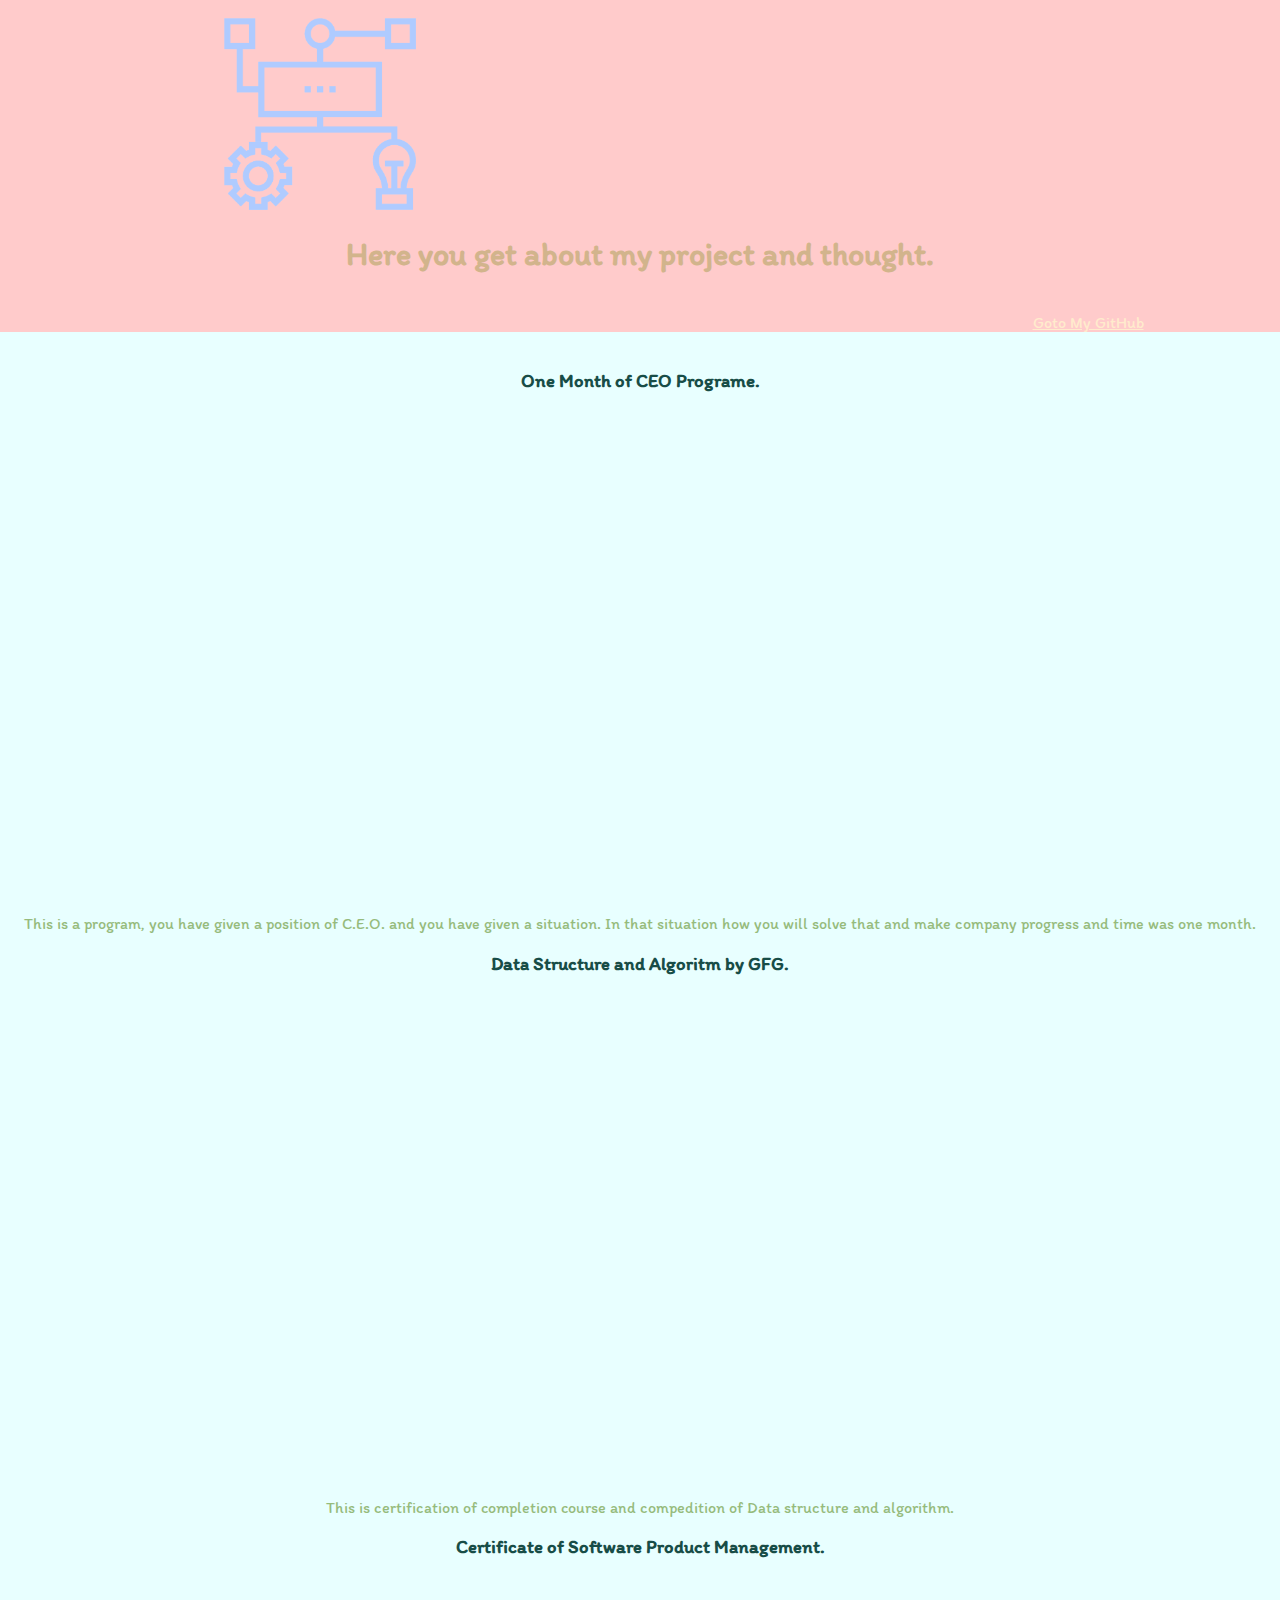
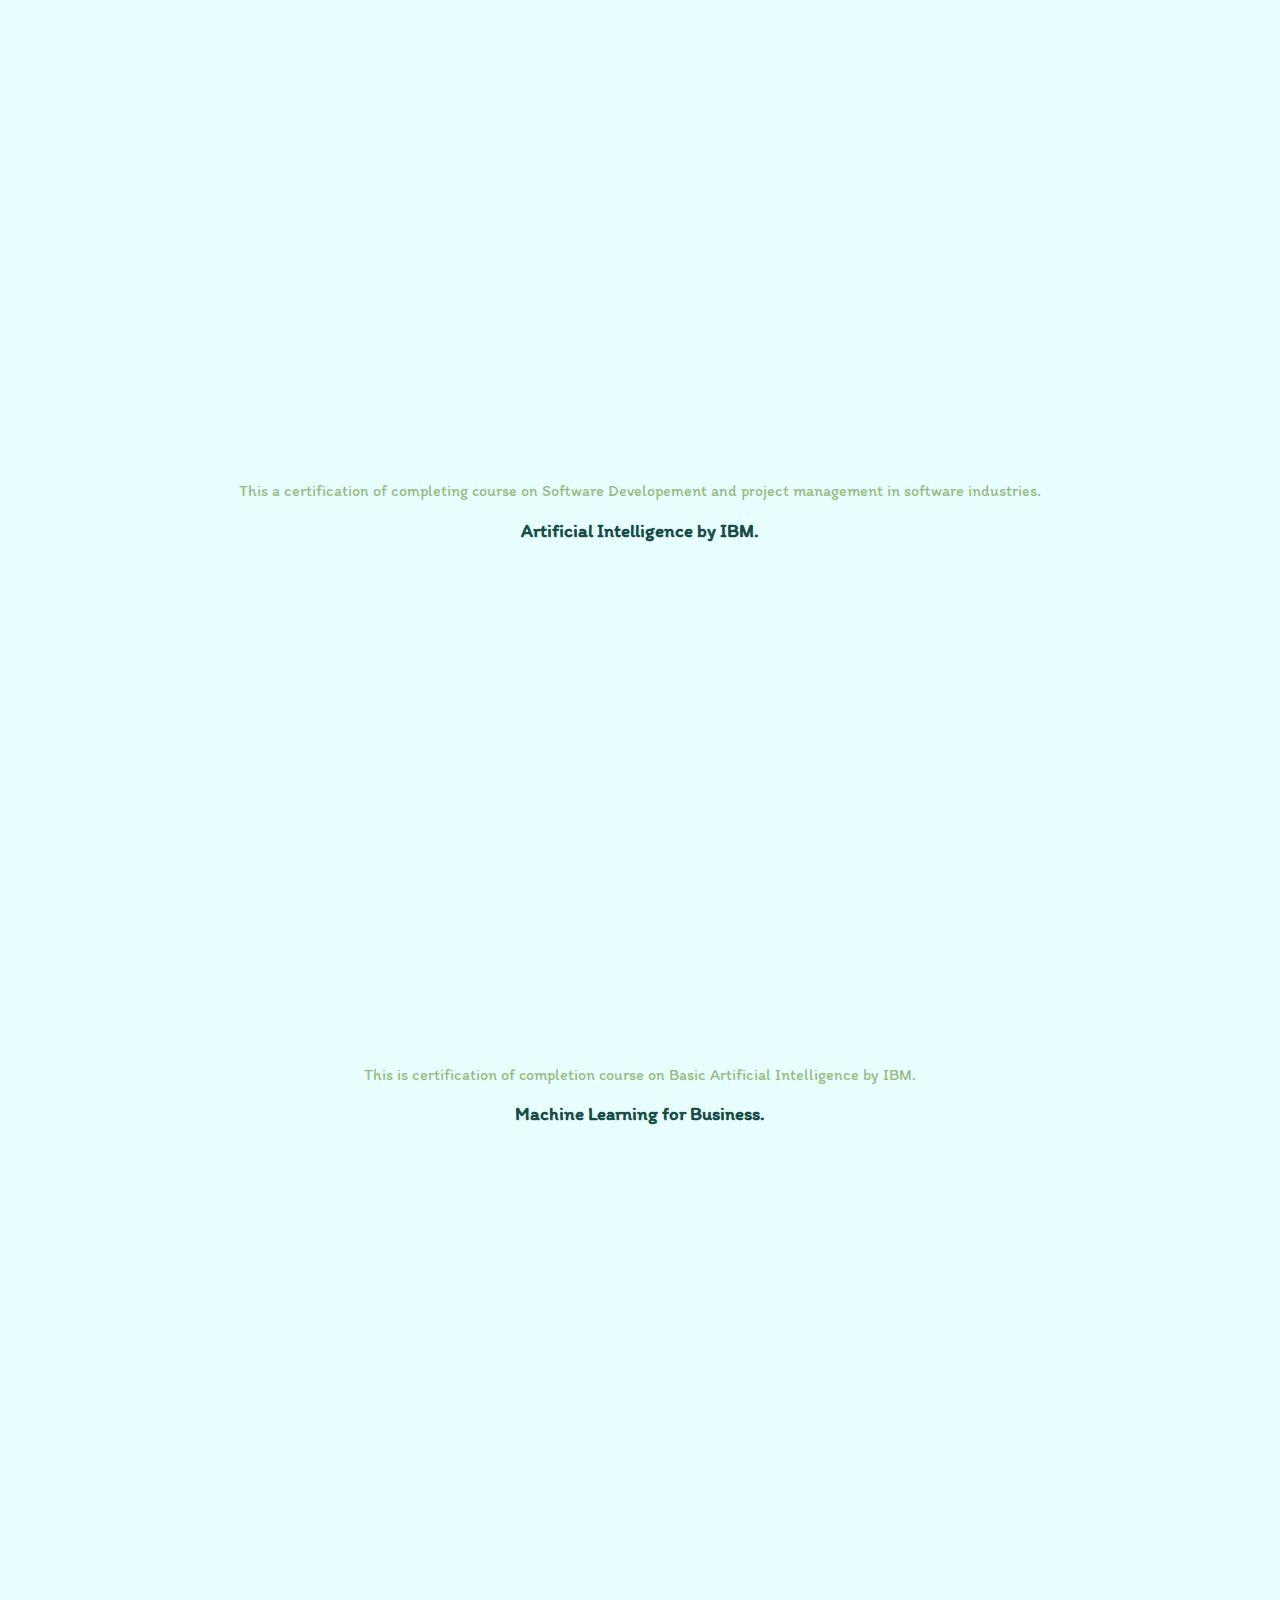
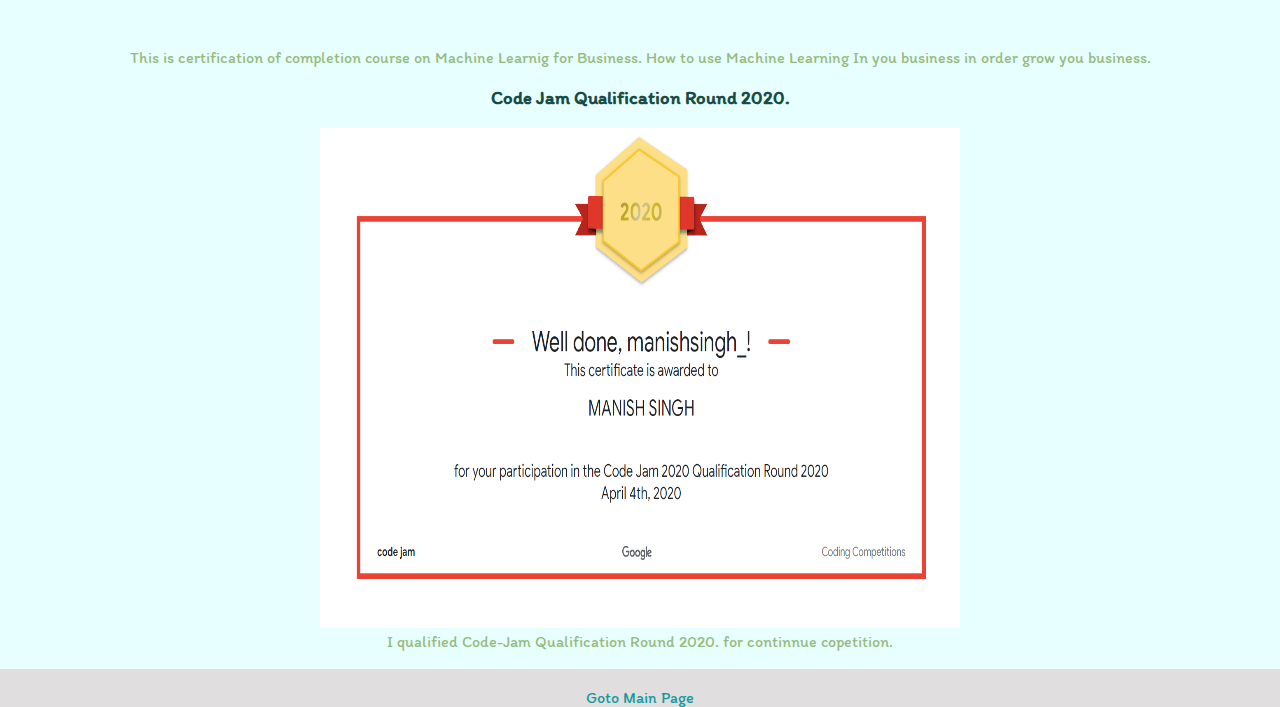
<file: Extra.html>
<!DOCTYPE html>
<html lang="en">
<head>
    <meta charset="UTF-8">
    <meta name="viewport" content="width=device-width, initial-scale=1.0">
    <title>Manish | Extra</title>
    <link rel="stylesheet" href="CSS/style.css">
    <link rel="shortcut icon" href="favicon.ico" type="image/x-icon">
    <link href="https://fonts.googleapis.com/css2?family=Itim&family=Montserrat&family=Sacramento&display=swap" 
    rel="stylesheet">
</head>
<body>
    

    <div class="top">
        <br>
        <img src="Images/1st-pr.png" alt="" style="width: 15%; height: 10%; margin-right: 50%; ">
        <h1 style="font-family: 'Itim',cursive;">Here you get about my project and thought.</h2>
        <br>
        <a style="font-family: 'Itim',cursive; margin-left: 70%; color: blanchedalmond;" href="https://github.com/manishsinghgithub">
        Goto My GitHub</a>
        <br>
    </div>
    <div class="Certificates">
        <br>
        <div>
            <h3>One Month of CEO Programe. </h3>
            <iframe src="Certificates/OneMonthCEO.pdf" frameborder="0" style="width: 50%; height: 500px; "></iframe>
            <br>
            <p1>This is a program, you have given a position of C.E.O. and you have given a situation.
                 In that situation how you will solve that and make company progress and time was one month.</p1>
                 <br>
        </div>

        <div>
            <h3>Data Structure and Algoritm by GFG.</h3>
            <iframe src="Certificates/GFG certificate.pdf" frameborder="0" style="width: 50%; height: 500px; "></iframe>
            <br>
            <p1>This is certification of completion course and compedition of Data structure and algorithm.
                 </p1>

                 <br>
        </div>

        <div>
            <h3>Certificate of Software Product Management.</h3>
            <iframe src="Certificates/SPM.pdf" frameborder="0" style="width: 50%; height: 500px; "></iframe>
            <br>
            <p1>This a certification of completing course on Software Developement and project management in software industries.
                 </p1>

                 <br>
        </div>

        <div>
            <h3>Artificial Intelligence by IBM.</h3>
            <iframe src="Certificates/AI_IBM.pdf" frameborder="0" style="width: 50%; height: 500px; "></iframe>
            <br>
            <p1>This is certification of completion course on Basic Artificial Intelligence by IBM.
                 </p1>

                 <br>
        </div>
        <div>
            <h3>Machine Learning for Business.</h3>
            <iframe src="Certificates/Machine learnig for Business.pdf" frameborder="0" style="width: 50%; height: 500px; "></iframe>
            <br>
            <p1>This is certification of completion course on Machine Learnig for Business. How to use Machine Learning In you 
                business in order grow you business.
                 </p1>

                 <br>
        </div>

        <div>
            <h3>Code Jam Qualification Round 2020.</h3>
            <img src="Certificates/code.PNG" alt="" style="width: 50%; height: 500px; ">
            <br>
            <p1> I qualified Code-Jam Qualification Round 2020. for continnue copetition.
                 </p1>

                 <br>
        </div>
        <br>
    </div>


    <div class="btm">
     
    </div>




    <div class="last">
        
        <br>
        <a class="footer-link" href="index.html">Goto Main Page</a>
        
    </div>

</body>
</html>
</file>
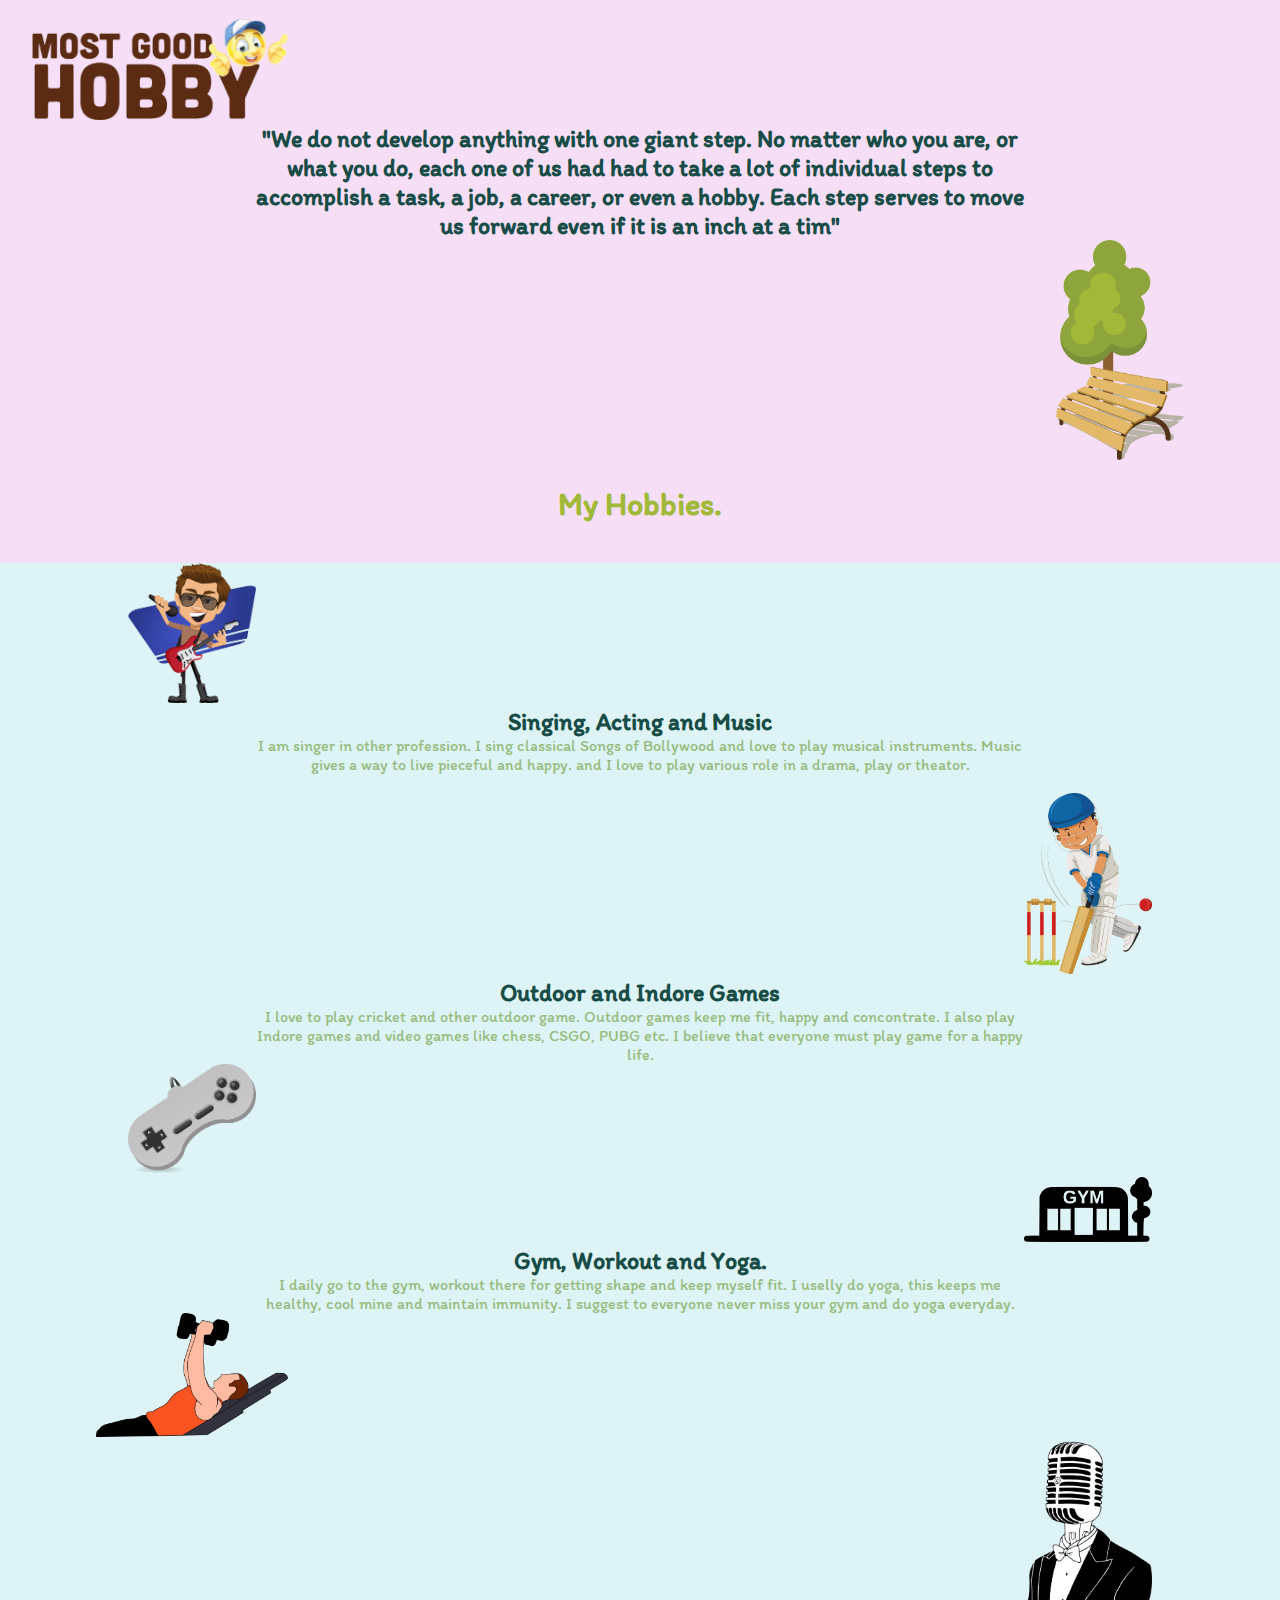
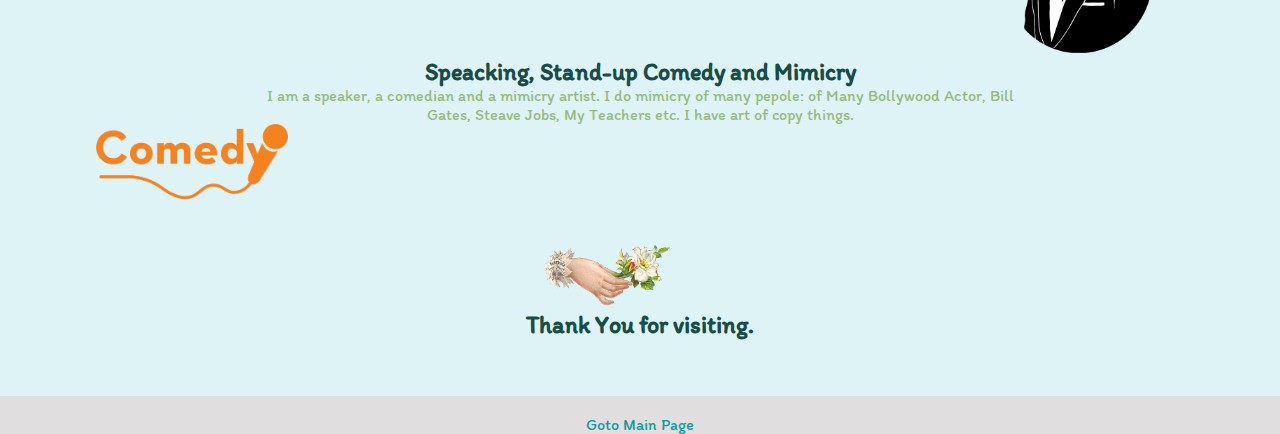
<file: hoby.html>
<!DOCTYPE html>
<html lang="en">
<head>
    <meta charset="UTF-8">
    <meta name="viewport" content="width=device-width, initial-scale=1.0">
    <title>Manish Singh's Hobbies</title>
    <link rel="stylesheet" href="CSS/style.css">
    <link rel="shortcut icon" href="favicon.ico" type="image/x-icon">
    <link href="https://fonts.googleapis.com/css2?family=Itim&family=Montserrat&family=Sacramento&display=swap" 
    rel="stylesheet">
</head>
<body>
    
<div class="first-part" >
    <br>
   <img class="img-s" src="Images/hobby.png" alt="hobby">
   <h2>"We do not develop anything with one giant step. No matter 
       who you are, or what you do, each one of us had had to take a lot of 
       individual steps to accomplish a task, a job, a career, or even a hobby.
        Each step serves to move us forward even if it is an inch at a tim"</h2>
     <img  class="#" src="Images/hoby2.png" alt="" style="height: 5%;width:10% ; margin-left: 75%;">
        <br>
        <h1>My Hobbies.</h1>
        <br>

</div>

<div class="second">
    
    <img src="Images/Singer.png" alt="Singing" style="height: 10%;width:10% ; margin-right: 70%;">
    <h2>Singing, Acting and Music</h2>
    <p>I am singer in other profession. I sing classical Songs of Bollywood and love to play musical instruments.
        Music gives a way to live pieceful and happy.
        and I love to play various role in a drama, play or theator.
    </p>
    <br>
    <img src="Images/Cricket.png" alt="Criket" style="height: 10%;width:10% ; margin-left: 70%;">
    <h2>Outdoor and Indore Games</h2>
    <p>I love to play cricket and other outdoor game. Outdoor games keep me fit, happy and concontrate.
        I also play Indore games and video games like chess, CSGO, PUBG etc.
        I believe that everyone must play game for a happy life.
    </p>
    <img src="Images/video-gm.png" alt="videogame" style="height: 10%;width:10% ; margin-right: 70%;">
    <br>

    <img src="Images/gym.png" alt="gym1" style="height: 20%;width:10% ; margin-left: 70%;">
    <h2>Gym, Workout and Yoga.</h2>
    <p>I daily go to the gym, workout there for getting shape and keep myself fit. 
        I uselly do yoga, this keeps me healthy, cool mine and maintain immunity.
        I suggest to everyone never miss your gym and do yoga everyday.  
    </p>
    <img src="Images/gym2.png" alt="gym2" style="height: 20%;width:15% ; margin-right: 70%;">
    <img src="Images/Standup.png" alt="" style="height: 7%;width:10% ; margin-left: 70%;">
    <h2>Speacking, Stand-up Comedy and Mimicry </h2>
    <p>I am a speaker, a comedian and a mimicry artist. I do mimicry of many pepole: of Many Bollywood 
        Actor, Bill Gates, Steave Jobs, My Teachers etc. I have art of copy things. </p>
    <img src="Images/st.png" alt="" style="height: 15%;width:15% ; margin-right: 70%;">
    <br>
    <!--
    <img src="Images/girl.png" alt="girl" style="height: 10%;width:10% ; margin-left: 70%;">
    <h2>Romance and Sex with hot girls.</h2>
    <p>I love to date and  have Romance, sex with hot and lovely young girls.</p>
    <p>*Girls can contact me. 🤣</p>-->
    
    <br>
    <br>
    <img src="Images/tq.png" alt="" style="height: 10%;width:10% ; margin-right: 5%;">
    <h2>Thank You for visiting.</h2>

    <br><br><br>
</div>


<div class="last">
    <br>
    <a class="footer-link" href="index.html">Goto Main Page</a>
    
</div>

</body>
</html>
</file>
<file: CSS/style.css>
body
{
    margin: 0;
}

.Nameheader
{
text-align: center;
background-color:#f6eec9;
color:#f5b461;
font-size: 30px;
}
.profile
{
border-radius: 50%;
width: 200px;
height: 200px;
}
.top-img
{
    margin-top: 20px;
}
.middle
{
  text-align: center;

  color:#5d54a4;
}
.heading
{
  font-family: 'Montserrat', cursive;
  font-size: 30px;
}
.message
{
  font-family: 'Itim', cursive;
  font-size: 20px;
  margin-left: 10%;
  margin-right: 10%;
}
.heading1
{
  font-family: 'Montserrat', cursive;
}
.message1
{
  font-family: 'Itim', cursive;
}
.code-img{
  margin-right: 10px;
  float: left;
  width:200px;
  height:150px;
  border-radius: 80%;
}
.code-img2{
  margin-left: 10px;
  float: right;
  width:200px;
  height:150px;
  border-radius: 80%;
}
.skill-row
{
  margin: 100px auto 100px auto;
  width: 50%;
  font-weight:4;
  text-align: left;
}
.details
{
  text-align: center;
  background-color: #a3d8f4;
  color: #7579e7;
}

.contact
{
  text-align: center;
  color: #625261;
  padding: 0;
}
.footer-link
{
  margin: auto 10px auto 10px;
  text-decoration: none;
  color: #11999E;
}
.Header
{
  margin-left: 60%;
}
.footer-link1
{
  margin: auto 10px auto 10px;
  text-decoration: none;
  color: #D9CCD1;
  font-family: 'Itim',cursive;
}
.first-part
{
  text-align: center;
  background-color:#f6def6;
}
.img-s
{
  width: 20%;
  height: 20%;
  margin-right: 75%;
}
.img-s1
{
  width: 20%;
  height: 10%;
  margin-left: 75%;
}
.first-part
{
  text-align: center;
  font-family: 'Itim', cursive;
  color: #A0B938
}
.second
{
  text-align: center;
  font-family: 'Itim', cursive;
  background-color: #ddf3f5;
}
h2
{
  margin: auto 20% auto 20%;
  color: #184d47
}
p
{
  margin: auto 20% auto 20%;
  color: #96bb7c;
}
h3
{
  text-align: center;
  font-family: 'Itim', cursive;
  color: #184d47

}
p1
{
  text-align: center;
  font-family: 'Itim', cursive;
  color: #96bb7c;

}
.last
{
  text-align: center;
  background-color:#e0dede;
  font-family: 'Itim', cursive;
  color: #184d47;
}

.top{
background-color: #ffcbcb;
text-align: center;
color: tan;
}
.Certificates
{
 text-align: center;
 background-color:#e8ffff;
}
</file>
